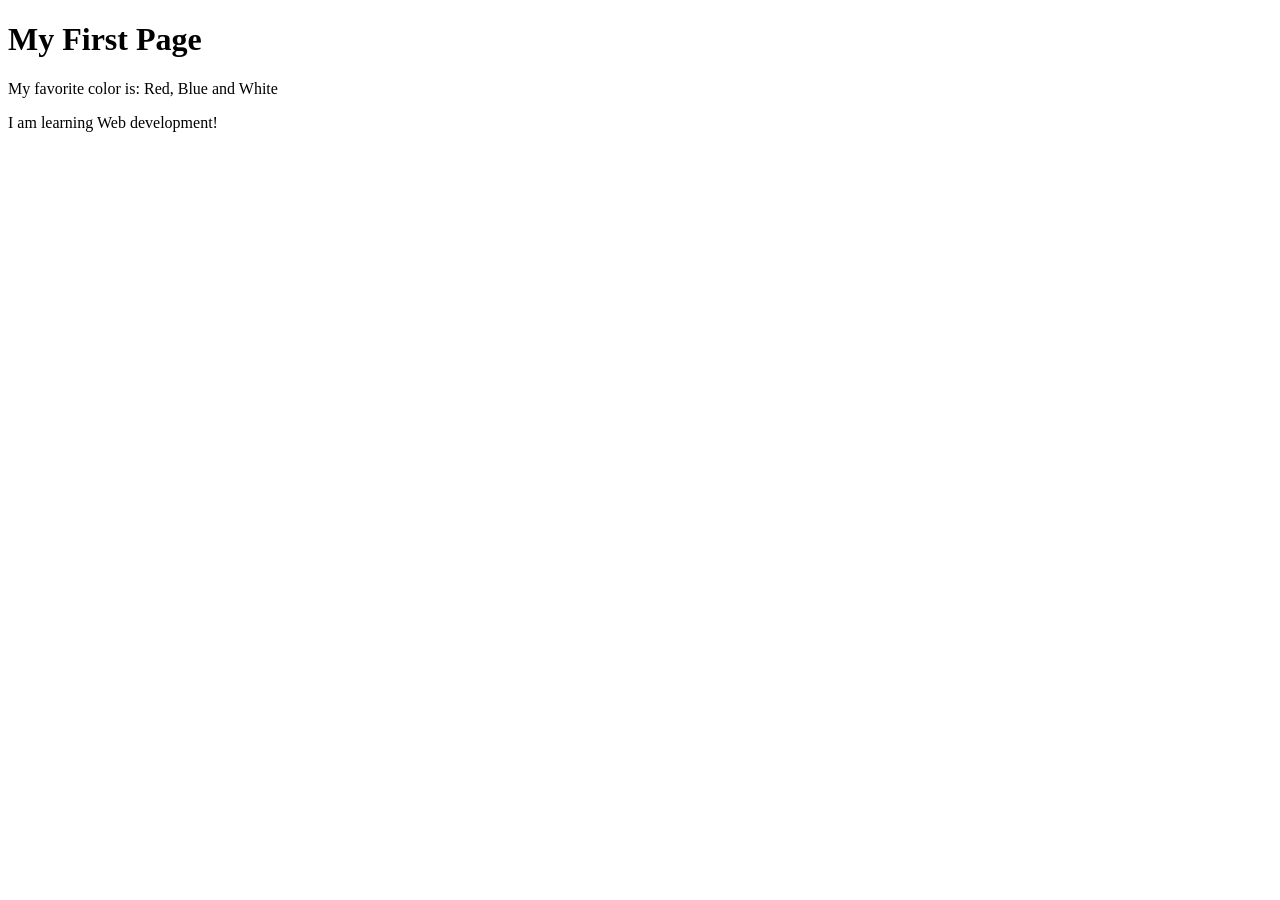
<file: week01/first-page.html>
<!DOCTYPE html>
<html lang="en">

<head>
    <meta charset="UTF-8">
    <meta name="viewport" content="width=device-width, initial-scale=1.0">
    <title>My First Page</title>
</head>

<body>
    <h1>My First Page</h1>
    <p>My favorite color is: Red, Blue and White </p>
    <p>I am learning Web development!</p>
</body>

</html>
</file>
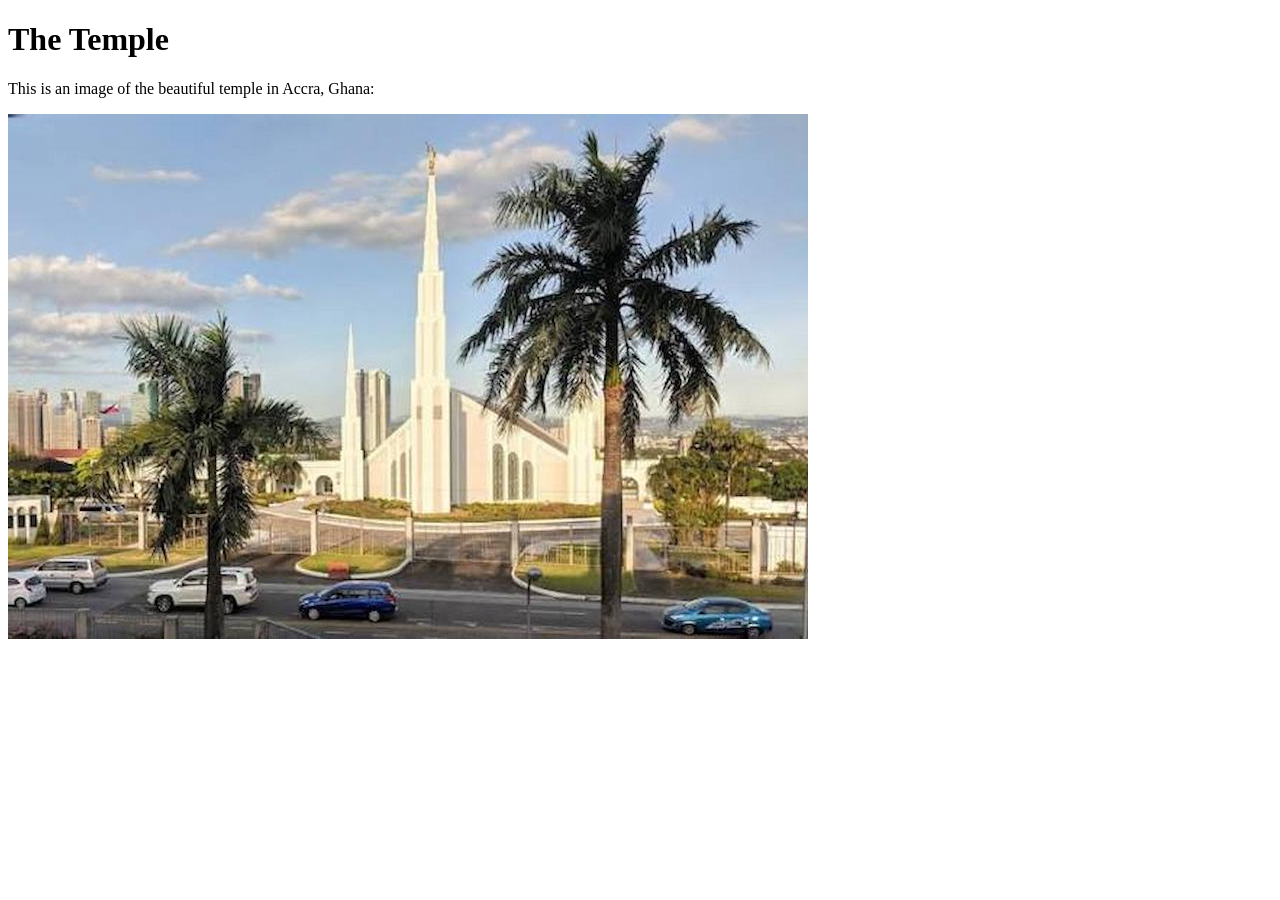
<file: week01/images-solution.html>
<!DOCTYPE html>
<html lang="en">

<head>
    <meta charset="UTF-8">
    <meta name="viewport" content="width=device-width, initial-scale=1.0">
    <title>Temple Image</title>
</head>

<body>
    <h1>The Temple</h1>
    <p>This is an image of the beautiful temple in Accra, Ghana:</p>
    <img src="images/temple-small.jpg" alt="The Accra Ghana Temple">

</body>

</html>
</file>
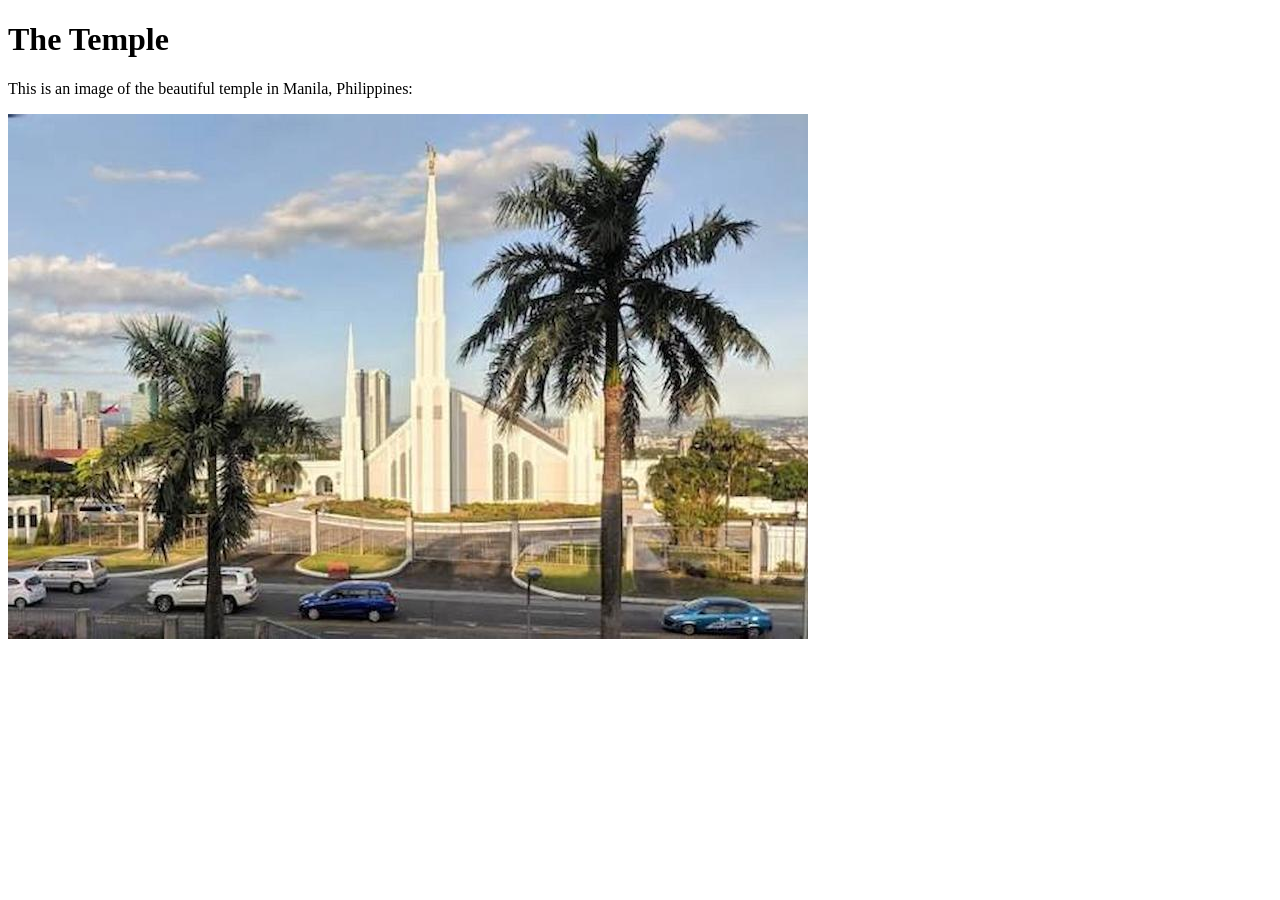
<file: week01/images.html>
<!DOCTYPE html>
<html lang="en">

<head>
    <meta charset="UTF-8">
    <meta name="viewport" content="width=device-width, initial-scale=1.0">
    <title>Temple Image</title>
</head>

<body>
    <h1>The Temple</h1>
    <p>This is an image of the beautiful temple in Manila, Philippines:</p>
    <img src="images/temple-small.jpg" width="800" alt="The Manila Temple">

</body>

</html>
</file>
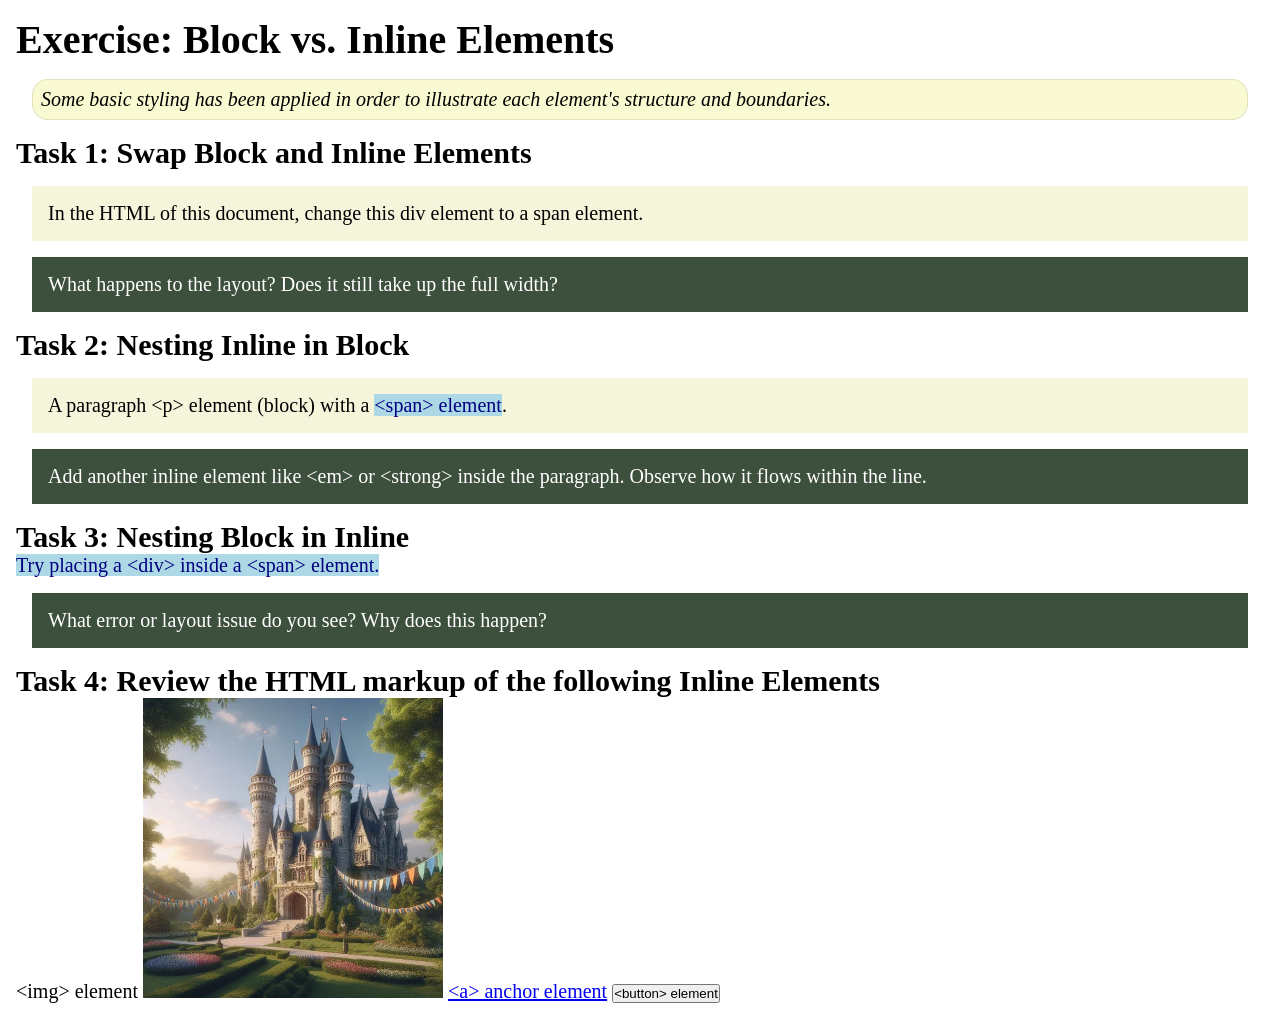
<file: week02/block-vs-inline.html>
<!DOCTYPE html>
<html lang="en">

<head>
    <meta charset="UTF-8">
    <meta name="viewport" content="width=device-width, initial-scale=1.0">
    <title>Exercise: Block vs. Inline Elements</title>
    <link rel="stylesheet" href="styles/block-vs-inline.css">
</head>

<body>
    <main>
        <h1>Exercise: Block vs. Inline Elements</h1>
        <p class="note">Some basic styling has been applied in order to illustrate each element's structure and boundaries.</p>

        <h2>Task 1: Swap Block and Inline Elements</h2>
        <div>In the HTML of this document, change this div element to a span element.</div>

        <p class="question">What happens to the layout? Does it still take up the full width?</p>

        <h2>Task 2: Nesting Inline in Block</h2>
        <p>A paragraph &lt;p&gt; element (block) with a <span>&lt;span&gt; element</span>.</p>
        <p class="question">Add another inline element like &lt;em&gt; or &lt;strong&gt; inside the paragraph. Observe how it flows within the line.</p>

        <h2>Task 3: Nesting Block in Inline</h2>
        <span>Try placing a &lt;div&gt; inside a &lt;span&gt; element.</span>
        <p class="question">What error or layout issue do you see? Why does this happen?</p>

        <h2>Task 4: Review the HTML markup of the following Inline Elements</h2>
        &lt;img&gt; element
        <img src="images/castle.webp" alt="placeholder image (images are inline)" width="300" height="300">
        <a href="https://churchofjesuschrist.org">&lt;a&gt; anchor element</a>
        <button type="button">&lt;button&gt; element</button>
    </main>
</body>

</html>
</file>
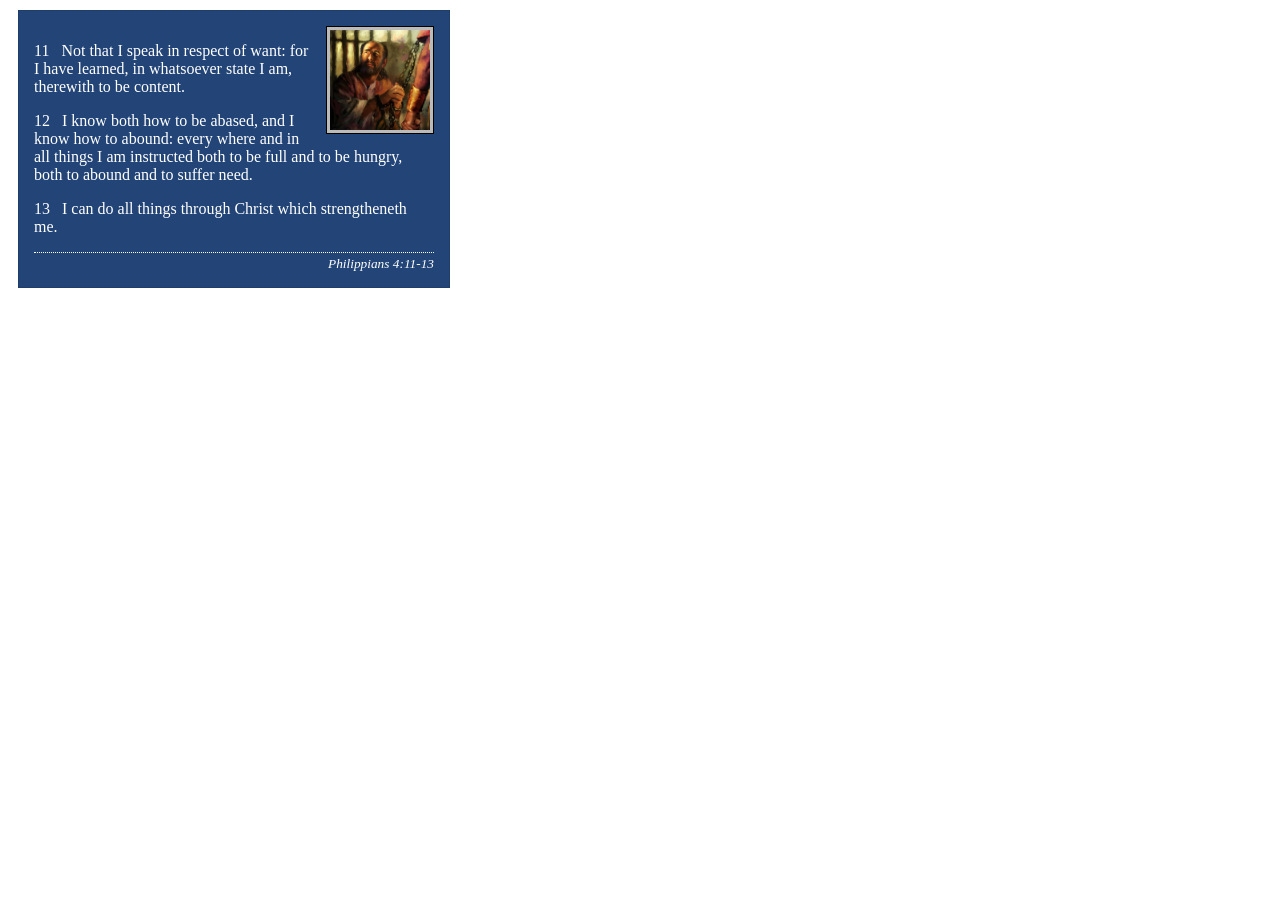
<file: week02/box-model-solution.html>
<!DOCTYPE html>
<html lang="en">

<head>
    <meta charset="UTF-8">
    <meta name="viewport" content="width=device-width, initial-scale=1.0">
    <title>Box Model Activity</title>
    <link rel="stylesheet" href="styles/box-model-solution.css">
</head>

<body>
    <main>
        <div class="callout">
            <img src="images/apostle-paul-imprisoned.webp" alt="Paul the Apostle - Imprisoned in Rome" width="200" height="200">
            <blockquote>
                <p>11 &nbsp; Not that I speak in respect of want: for I have learned, in whatsoever state I am, therewith to be content.</p>
                <p>12 &nbsp; I know both how to be abased, and I know how to abound: every where and in all things I am instructed both to be full and to be hungry, both to abound and to suffer need.</p>
                <p>13 &nbsp; I can do all things through Christ which strengtheneth me.</p>
            </blockquote>
            <cite>Philippians 4:11-13</cite>
        </div>
    </main>
</body>

</html>
</file>
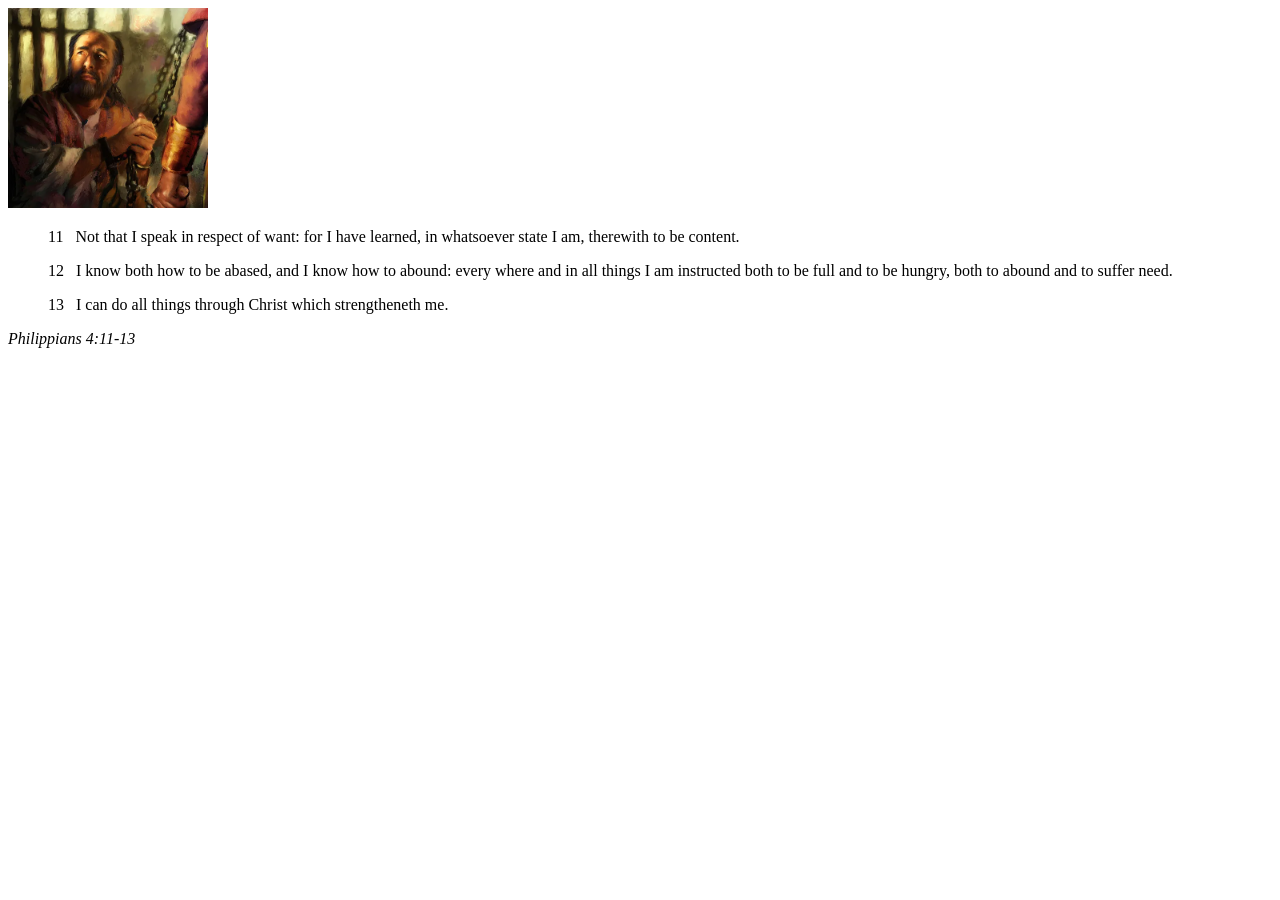
<file: week02/box-model.html>
<!DOCTYPE html>
<html lang="en">

<head>
    <meta charset="UTF-8">
    <meta name="viewport" content="width=device-width, initial-scale=1.0">
    <title>Box Model Activity</title>
</head>

<body>
    <main>
        <div class="callout">
            <img src="images/apostle-paul-imprisoned.webp" alt="Paul the Apostle - Imprisoned in Rome" width="200" height="200">
            <blockquote>
                <p>11 &nbsp; Not that I speak in respect of want: for I have learned, in whatsoever state I am, therewith to be content.</p>
                <p>12 &nbsp; I know both how to be abased, and I know how to abound: every where and in all things I am instructed both to be full and to be hungry, both to abound and to suffer need.</p>
                <p>13 &nbsp; I can do all things through Christ which strengtheneth me.</p>
            </blockquote>
            <cite>Philippians 4:11-13</cite>
        </div>
    </main>
</body>

</html>
</file>
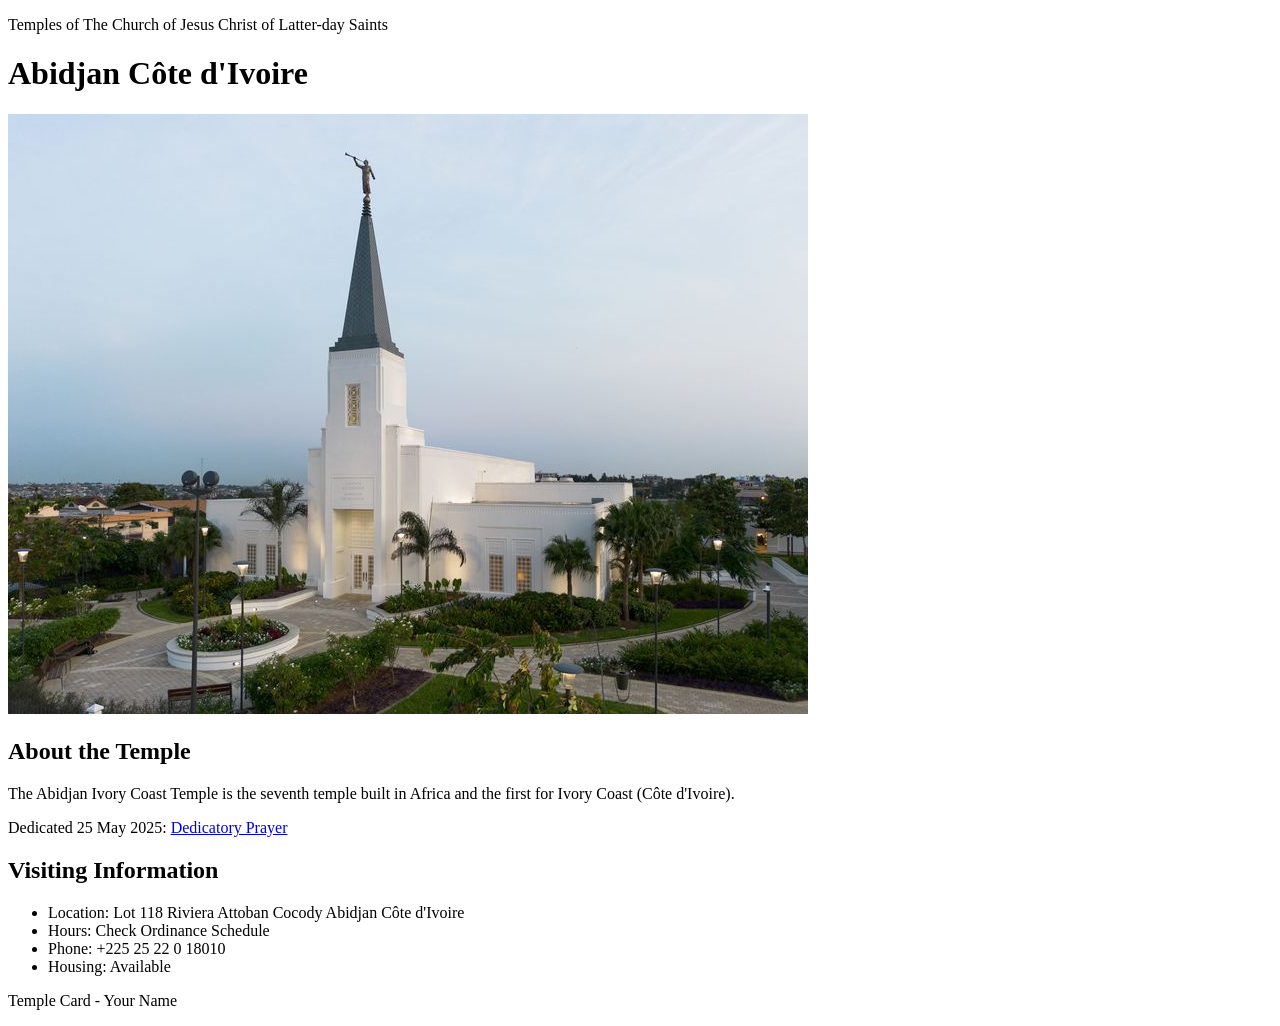
<file: week02/temple.html>
<!DOCTYPE html>
<html lang="en">

<head>
    <meta charset="UTF-8">
    <meta name="viewport" content="width=device-width, initial-scale=1.0">
    <title>Temple Card - Abidjan Côte d'Ivoire</title>
</head>

<body>
    <header>
        <p>Temples of The Church of Jesus Christ of Latter-day Saints</p>
    </header>
    <main>
        <h1>Abidjan Côte d'Ivoire</h1>
        <picture>
            <img src="images/abidjan-ivory-coast.jpeg" alt="Abidjan Côte d'Ivoire Temple">
        </picture>
        <section>
            <h2>About the Temple</h2>
            <p>The Abidjan Ivory Coast Temple is the seventh temple built in Africa and the first for Ivory Coast (Côte d'Ivoire).</p>
            <p>Dedicated 25 May 2025: <a href="https://www.churchofjesuschrist.org/temples/dedicatory-prayer/abidjan-ivory-coast-temple/2025-05-25?lang=eng" target="_blank" rel="noopener noreferrer">Dedicatory Prayer</a></p>
        </section>
        <section>
            <h2>Visiting Information</h2>
            <ul>
                <li>Location: Lot 118 Riviera Attoban Cocody Abidjan Côte d'Ivoire</li>
                <li>Hours: Check Ordinance Schedule</li>
                <li>Phone: +225 25 22 0 18010</li>
                <li>Housing: Available</li>
            </ul>
        </section>
    </main>
    <footer>
        <p>Temple Card - Your Name</p>
    </footer>
</body>

</html>
</file>
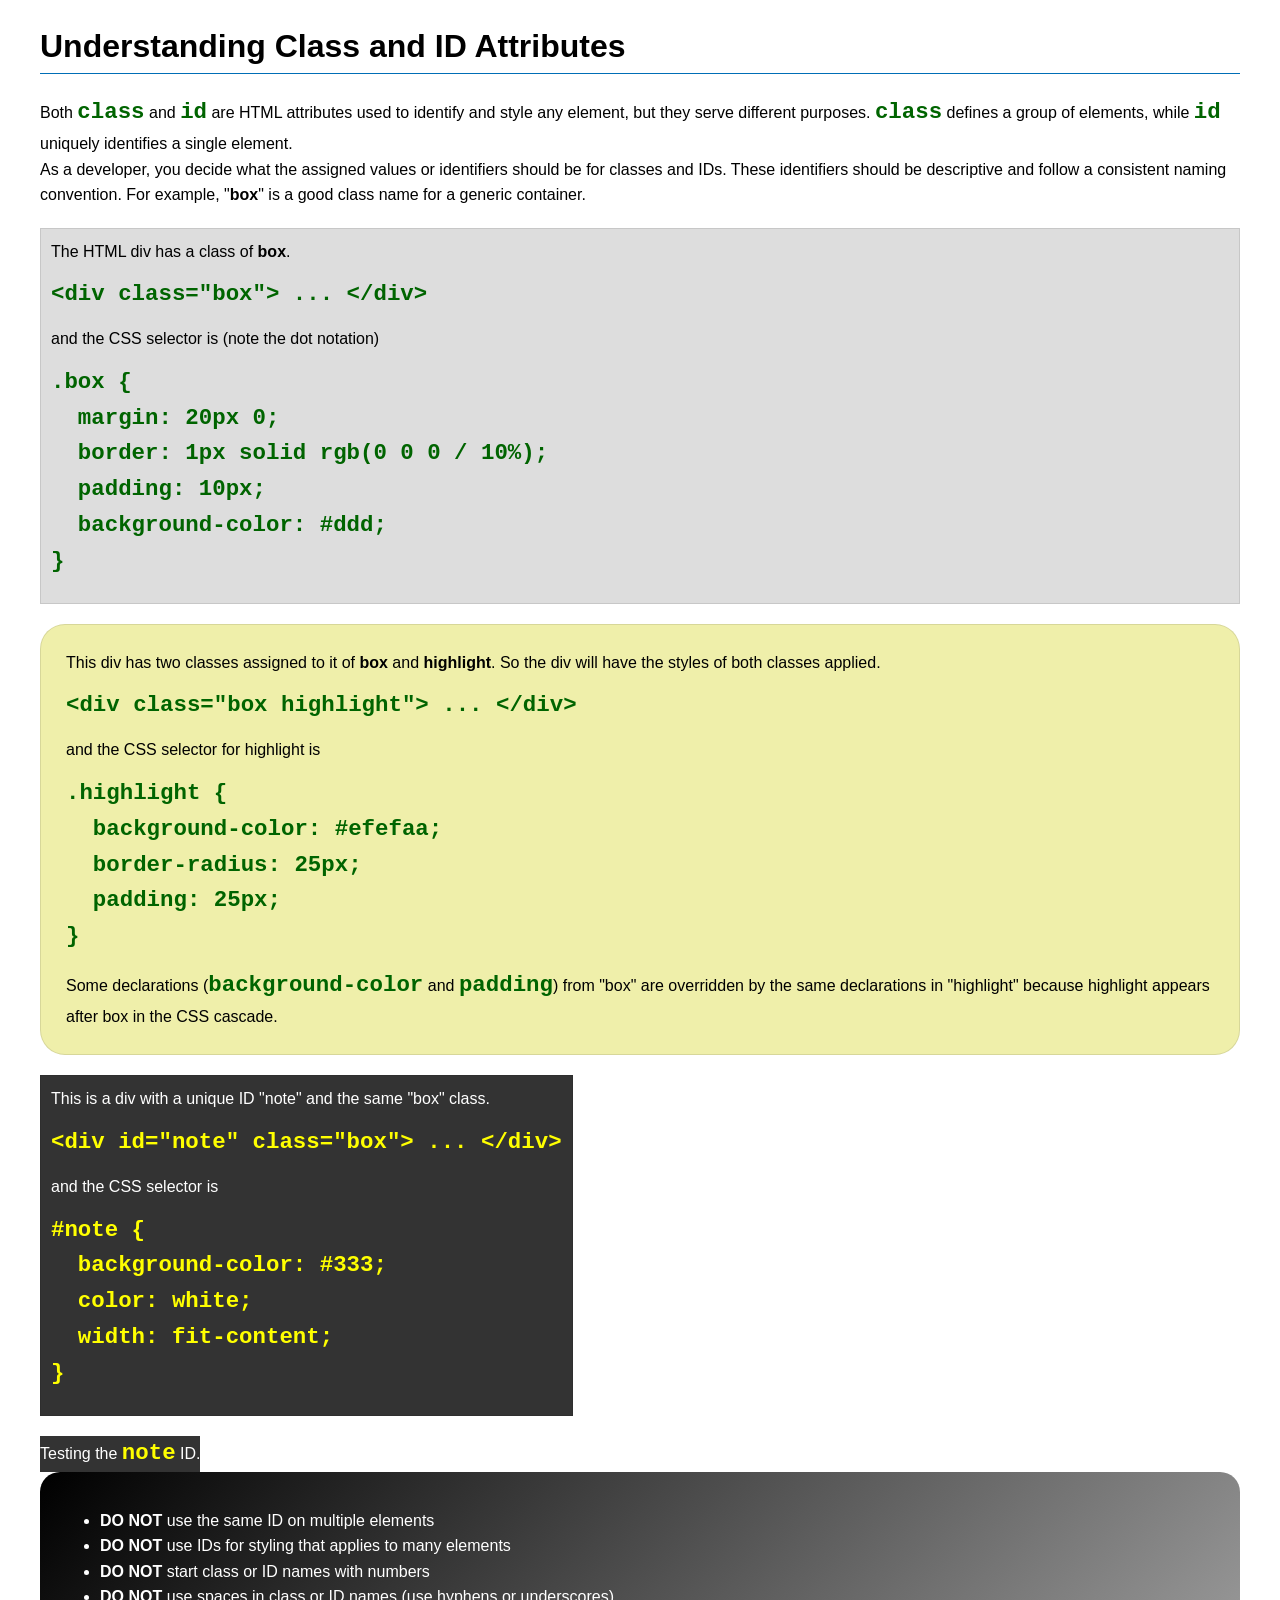
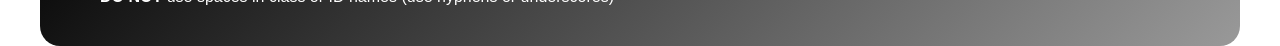
<file: week03/class-and-id.html>
<!DOCTYPE html>
<html lang="en">

<head>
    <meta charset="UTF-8">
    <meta name="viewport" content="width=device-width, initial-scale=1.0">
    <title>Class vs ID Attributes</title>
    <link rel="stylesheet" href="styles/class-and-id.css">
</head>

<body>
    <h1>Understanding Class and ID Attributes</h1>
    <p>Both <code>class</code> and <code>id</code> are HTML attributes used to identify and style any element, but they serve different purposes. <code>class</code> defines a group of elements, while <code>id</code> uniquely identifies a single element.</p>
    <p>As a developer, you decide what the assigned values or identifiers should be for classes and IDs. These identifiers should be descriptive and follow a consistent naming convention. For example, "<strong>box</strong>" is a good class name for a generic container.</p>
    <div class="box">
        <p>The HTML div has a class of <strong>box</strong>.</p>
        <pre><code class="html">&lt;div class="box"&gt; ... &lt;/div&gt;</code></pre>
        and the CSS selector is (note the dot notation)
        <pre><code class="css">.box {
  margin: 20px 0;
  border: 1px solid rgb(0 0 0 / 10%);
  padding: 10px;
  background-color: #ddd; 
}</code></pre>
    </div>

    <div class="box highlight">
        <p>This div has two classes assigned to it of <strong>box</strong> and <strong>highlight</strong>. So the div will have the styles of both classes applied.</p>
        <pre><code class="html">&lt;div class="box highlight"&gt; ... &lt;/div&gt;</code></pre>
        and the CSS selector for highlight is
        <pre><code class="css">.highlight {
  background-color: #efefaa;
  border-radius: 25px;
  padding: 25px;
}</code></pre>
        <p>Some declarations (<code>background-color</code> and <code>padding</code>) from "box" are overridden by the same declarations in "highlight" because highlight appears after box in the CSS cascade.</p>
    </div>

    <div id="note" class="box">
        <p>This is a div with a unique ID "note" and the same "box" class.</p>
        <pre><code class="html">&lt;div id="note" class="box"&gt; ... &lt;/div&gt;</code></pre>
        and the CSS selector is
        <pre><code class="css">#note {
  background-color: #333;
  color: white;
  width: fit-content;
}</code></pre>
    </div>

    <div id="note">
        <p>Testing the <code>note</code> ID.</p>
    </div>

    <section id="best-practice">
        <ul>
            <li><strong>DO NOT</strong> use the same ID on multiple elements</li>
            <li><strong>DO NOT</strong> use IDs for styling that applies to many elements</li>
            <li><strong>DO NOT</strong> start class or ID names with numbers</li>
            <li><strong>DO NOT</strong> use spaces in class or ID names (use hyphens or underscores)</li>
        </ul>
    </section>

</body>

</html>
</file>
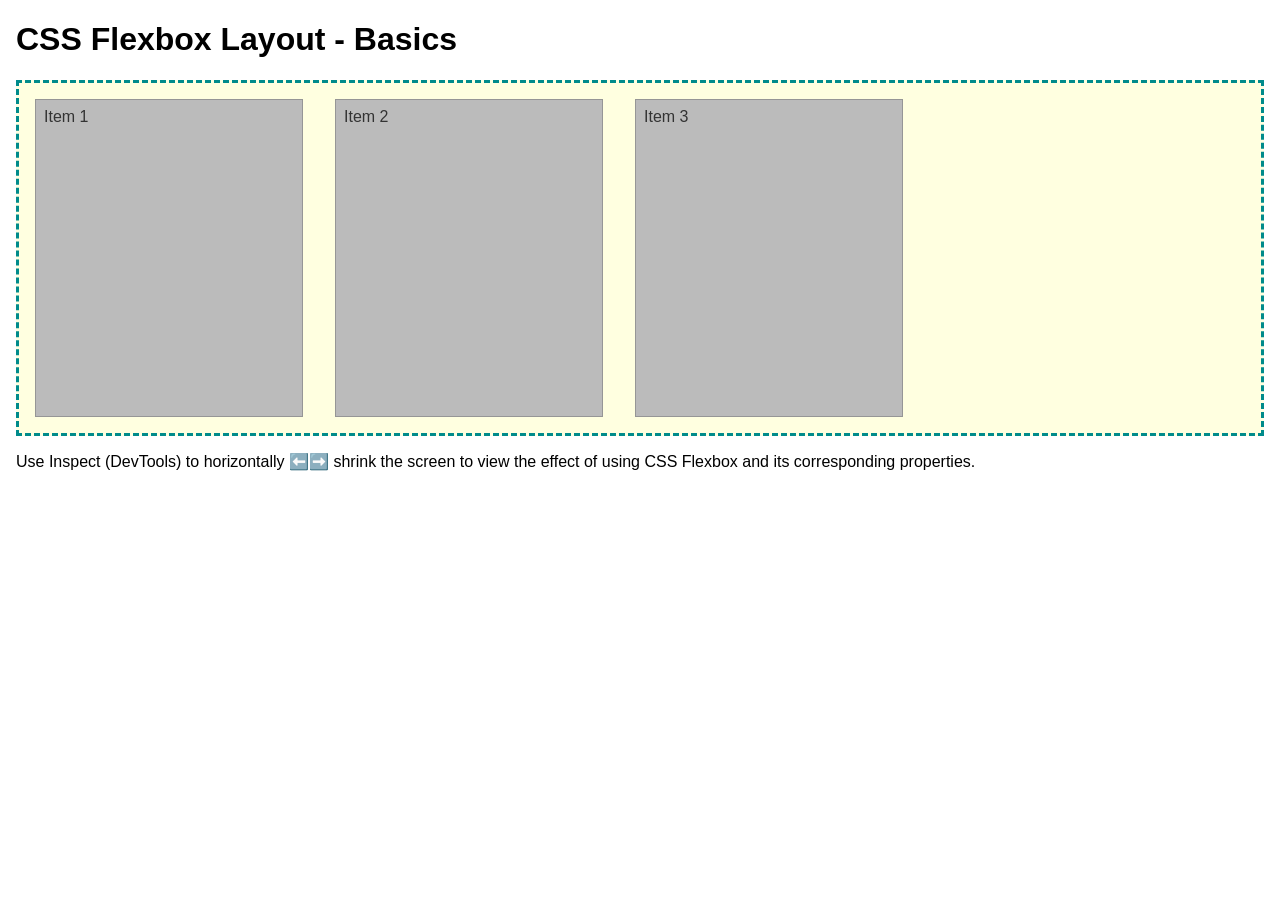
<file: week04/flexbox-layout.html>
<!DOCTYPE html>
<html lang="en">

<head>
    <meta charset="UTF-8">
    <meta name="viewport" content="width=device-width, initial-scale=1.0">
    <title>CSS Flexbox Layout - Basics</title>
    <link rel="stylesheet" href="styles/flexbox.css">
</head>

<body>
    <main>
        <h1>CSS Flexbox Layout - Basics</h1>
        <div class="flex-container">
            <div class="flex-item item1">Item 1</div>
            <div class="flex-item item2">Item 2</div>
            <div class="flex-item item3">Item 3</div>
        </div>
        <p>Use Inspect (DevTools) to horizontally ⬅️➡️ shrink the screen to view the effect of using CSS Flexbox and its corresponding properties.</p>
    </main>
</body>

</html>
</file>
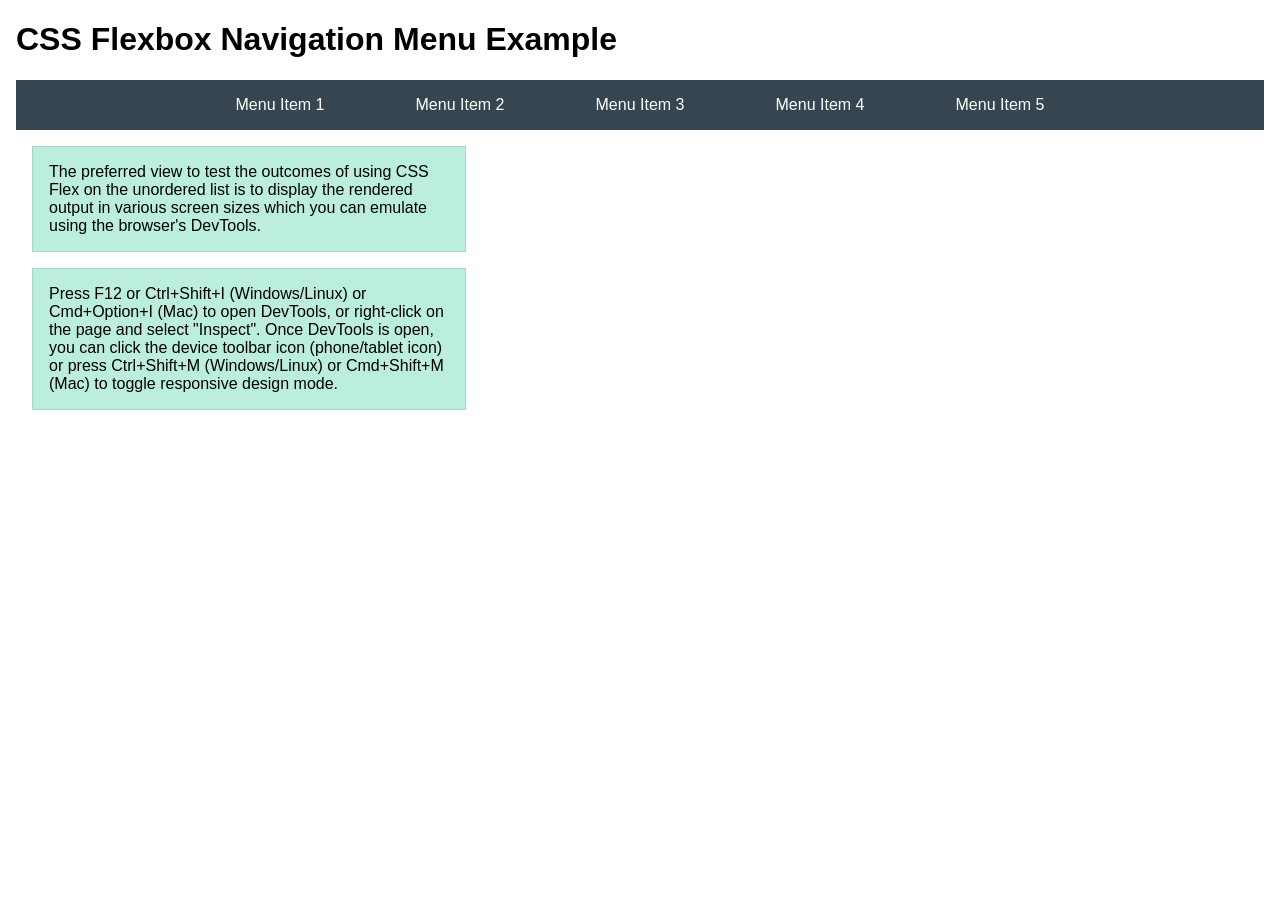
<file: week04/flexbox-menu.html>
<!DOCTYPE html>
<html lang="en">

<head>
    <meta charset="UTF-8">
    <meta name="viewport" content="width=device-width, initial-scale=1.0">
    <title>CSS Flexbox - Navigation Menu</title>
    <link rel="stylesheet" href="styles/flexbox-menu.css">
</head>

<body>
    <main>
        <h1>CSS Flexbox Navigation Menu Example</h1>
        <nav>
            <ul>
                <li><a href="#">Menu Item 1</a></li>
                <li><a href="#">Menu Item 2</a></li>
                <li><a href="#">Menu Item 3</a></li>
                <li><a href="#">Menu Item 4</a></li>
                <li><a href="#">Menu Item 5</a></li>
            </ul>
        </nav>
        <p>The preferred view to test the outcomes of using CSS Flex on the unordered list is to display the rendered output in various screen sizes which you can emulate using the browser's DevTools.</p>

        <p>Press F12 or Ctrl+Shift+I (Windows/Linux) or Cmd+Option+I (Mac) to open DevTools, or right-click on the page and select "Inspect". Once DevTools is open, you can click the device toolbar icon (phone/tablet icon) or press Ctrl+Shift+M (Windows/Linux) or Cmd+Shift+M (Mac) to toggle responsive design mode.</p>
    </main>
</body>

</html>
</file>
<file: week02/styles/block-vs-inline.css>
* {
    margin: 0;
    padding: 0;
}

body {
    font-size: 20px;
    margin: 1rem;
}

p,
div {
    background-color: beige;
    margin: 1rem;
    padding: 1rem;
}

span {
    color: navy;
    background-color: lightblue;
}

code {
    margin: 0;
    padding: 0;
    color: green;
    font-size: 1.2rem;
}

.note {
    font-style: italic;
    background-color: lightgoldenrodyellow;
    border-radius: 1rem;
    border: 1px solid rgb(0 0 0 / 10%);
    margin: 1rem;
    padding: .5rem;
}

.question {
    background-color: #3d503d;
    color: #fff;
}
</file>
<file: week02/styles/box-model-solution.css>
.callout {
    max-width: 400px;
    margin: 10px;
    border: 1px solid rgb(0 0 0 / 10%);
    padding: 15px;
    background-color: #247;
    color: #fff;
}

.callout img {
    float: right;
    margin: 0 0 10px 15px;
    border: 1px solid #000;
    padding: 3px;
    background-color: #bbb;
    width: 100px;
    height: auto;
}

blockquote {
    margin: 0;
}

cite {
    display: block;
    border-top: 1px dotted #fff;
    padding-top: 3px;
    text-align: right;
    font-size: smaller;
}
</file>
<file: week03/styles/class-and-id.css>
body {
    font-family: Arial, sans-serif;
    line-height: 1.6;
    margin: 0;
    padding: 0 40px;
}

h1 {
    border-bottom: 1px solid rgb(0 110 182);
    padding-bottom: 0;
}

p {
    margin: 0;
}

code {
    color: darkgreen;
    font-weight: 700;
    font-size: 1.4rem;
}

/* Class examples - can be reused */
.box {
    margin: 20px 0;
    border: 1px solid rgb(0 0 0 / 10%);
    padding: 10px;
    background-color: #ddd;
    /* this is shorthand for #dddddd */
}

.highlight {
    background-color: #efefaa;
    border-radius: 25px;
    padding: 25px;
}

/* ID examples - should be unique */

#note {
    background-color: #333;
    color: white;
    width: fit-content;
}

#note code {
    color: yellow;
}

#best-practice {
    background: linear-gradient(135deg, #000 0%, #999 100%);
    color: white;
    border-radius: 20px;
    padding: 20px;
}
</file>
<file: week04/styles/flexbox.css>
body {
    font-family: Helvetica, Arial, sans-serif;
    margin: 1rem;
}

.flex-container {
    border: 3px dashed darkcyan;
    background-color: lightyellow;
    display: flex;
    flex-wrap: wrap;
}

.flex-item {
    width: 250px;
    margin: 1rem;
    border: 1px solid rgb(0 0 0 / 20%);
    padding: 0.5rem;
    background-color: #bbb;
    color: #333;
}

.item1 {
    min-height: 100px;
}

.item2 {
    min-height: 200px;
}

.item3 {
    min-height: 300px;
}
</file>
<file: week04/styles/flexbox-menu.css>
body {
    font-family: Helvetica, Arial, sans-serif;
    margin: 1rem;
}

nav {
    background-color: #36454f;
}

nav ul {
    list-style-type: none;
    display: flex;
    flex-wrap: wrap;
    max-width: 900px;
    margin: 0 auto;
    padding: 0;
    justify-content: space-around;
    align-items: center;
}

nav a {
    display: block;
    color: #fff;
    text-align: center;
    padding: 1rem;
    text-decoration: none;
}

p {
    margin: 1rem;
    border: 1px solid rgb(0 0 0 / 10%);
    padding: 1rem;
    background-color: #bed;
    max-width: 400px;
}
</file>
